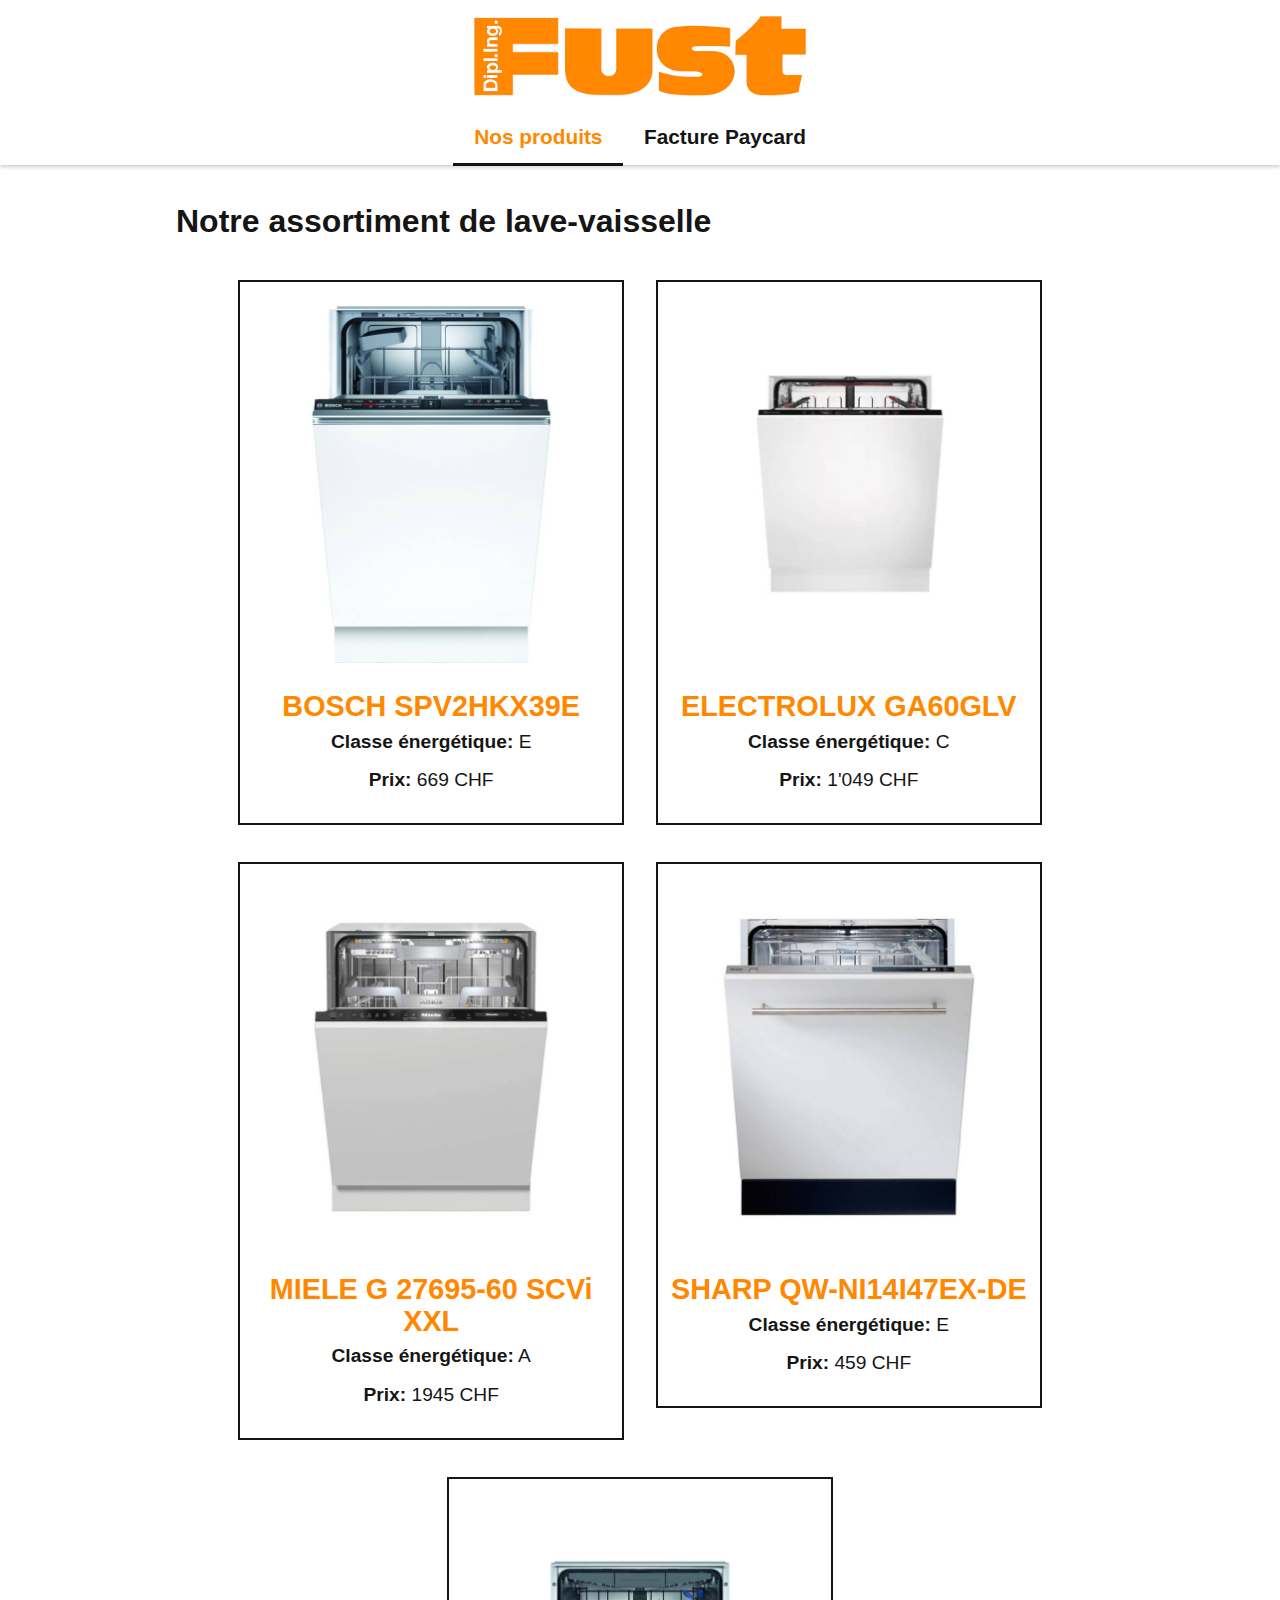
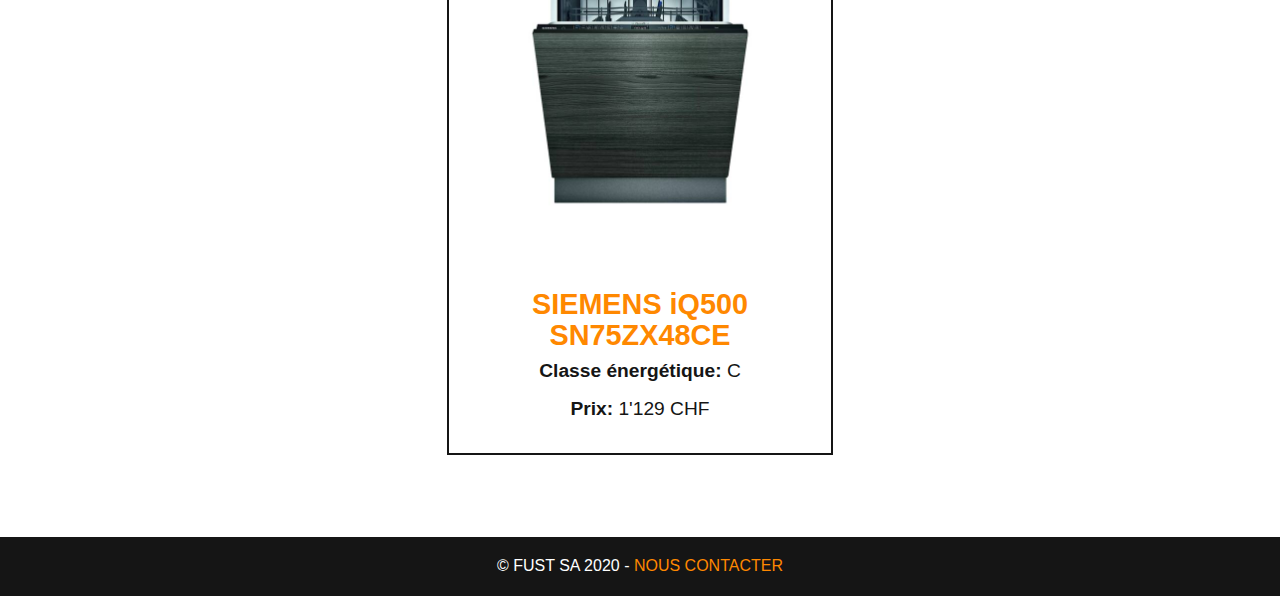
<file: index.html>
<!DOCTYPE html>
<html lang="fr"> <!-- Ne pas oublier de préciser la langue -->
<head>
    <!-- Encodage des caractères de la page -->
    <meta charset="UTF-8">
    <!-- viewport - Ajuste la taille de la page aux différents appareils : pc, mobiles, tablettes -->
    <meta name="viewport" content="width=device-width, initial-scale=1.0">
    <!-- Titre de la page. Visible dans l'onglet du navigateur -->
    <title>lave-vaisselle-Fust.ch</title>
    <!-- Auteur -->
    <meta name="author" content="Vanellope Von Schweetz">

    <!-- Styles -->
    <!-- Reset CSS redéfinit le style de toutes les balises  HTML -->
    <link rel="stylesheet" href="css/normalize.css">
    <!-- Feuille de style principale du site -->
    <link rel="stylesheet" href="css/main.css">
    <!-- Icône de base du site : FAVICON -->
    <link rel="icon" type="image/x-icon" href="favicon.ico" sizes="16x16">
</head>
<body>
<header>
    <img class="Logo-Fust" src="img/logo-fust.png" alt="Logo FUST">
    <nav>
        <ul>
            <li><a class="actif" href="index.html">Nos produits</a></li>
            <li><a href="paycard.html">Facture Paycard</a></li>
        </ul>
    </nav>
</header>
<main>
    <h1>Notre assortiment de lave-vaisselle</h1>
    <ul class="produits">
        <li>
            <figure>
                <figcaption>
                    <img src="img/bosh-spv2hkx39e.jpg"/>
                    <h2>BOSCH SPV2HKX39E</h2>
                    <div><strong>Classe énergétique:</strong> E</div>
                    <div><strong>Prix:</strong> 669 CHF</div>
                </figcaption>
            </figure>
        </li>
        <li>
            <figure>
                <figcaption>
                    <img src="img/electrolux-ga60glv.jpg"/>
                    <h2>ELECTROLUX GA60GLV</h2>
                    <div><strong>Classe énergétique:</strong> C</div>
                    <div><strong>Prix:</strong> 1'049 CHF</div>
                </figcaption>
            </figure>
        </li>
        <li>
            <figure>
                <figcaption>
                    <img src="img/miele-g-27695-60.jpg" height="720" width="720"/>
                    <h2>MIELE G 27695-60 SCVi XXL</h2>
                    <div><strong>Classe énergétique:</strong> A</div>
                    <div><strong>Prix:</strong> 1945 CHF</div>
                </figcaption>
            </figure>
        </li>
        <li>
            <figure>
                <figcaption>
                    <img src="img/sharp-qw-ni14.jpg" height="720" width="720"/>
                    <h2>SHARP QW-NI14I47EX-DE</h2>
                    <div><strong>Classe énergétique:</strong> E</div>
                    <div><strong>Prix:</strong> 459 CHF</div>
                </figcaption>
            </figure>
        </li>
        <li>
            <figure>
                <figcaption>
                    <img src="img/siemens-iq500.jpg" height="720" width="720"/>
                    <h2>SIEMENS iQ500 SN75ZX48CE</h2>
                    <div><strong>Classe énergétique:</strong> C</div>
                    <div><strong>Prix:</strong> 1'129 CHF</div>
                </figcaption>
            </figure>
        </li>
    </ul>
</main>
<footer>
    &copy FUST SA 2020 - <a href="contact@fust.ch">NOUS CONTACTER</a>
</footer>
</body>
</html>
</file>
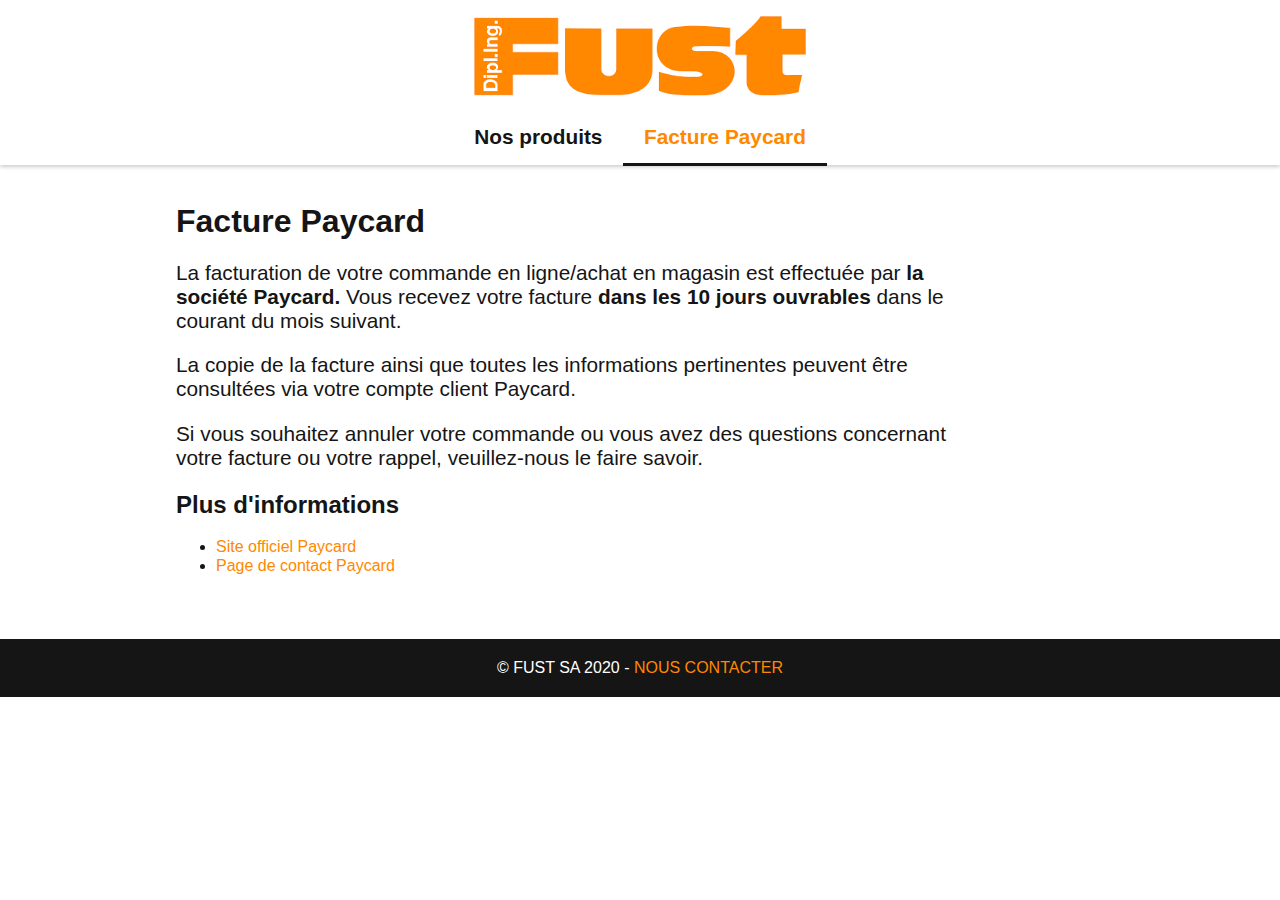
<file: paycard.html>
<!DOCTYPE html>
<html lang="fr"> <!-- Ne pas oublier de préciser la langue -->
<head>
    <!-- Encodage des caractères de la page -->
    <meta charset="UTF-8">
    <!-- viewport - Ajuste la taille de la page aux différents appareils : pc, mobiles, tablettes -->
    <meta name="viewport" content="width=device-width, initial-scale=1.0">
    <!-- Titre de la page. Visible dans l'onglet du navigateur -->
    <title>Paycard-Fust.ch</title>
    <!-- Auteur -->
    <meta name="author" content="Vanellope Von Schweetz">

    <!-- Styles -->
    <!-- Reset CSS redéfinit le style de toutes les balises HTML -->
    <link rel="stylesheet" href="css/normalize.css">
    <!-- Feuille de style principale du site -->
    <link rel="stylesheet" href="css/main.css">
    <!-- Icône de base du site : FAVICON -->
    <link rel="icon" type="image/x-icon" href="favicon.ico" sizes="16x16">
</head>
<body>
<header>
    <img class="Logo-Fust" src="img/logo-fust.png"
         alt="Logo Fust"
    >
    <nav>
        <ul>
            <li><a href="index.html">Nos produits</a></li>
            <li><a class="actif" href="paycard.html">Facture Paycard</a></li>
        </ul>
    </nav>
</header>
<main class="page-index">
    <h1>Facture Paycard</h1>
    <p>La facturation de votre commande en ligne/achat en magasin est effectuée par <strong>la société Paycard.</strong>
        Vous recevez votre facture <strong>dans les 10 jours ouvrables</strong> dans le courant du mois suivant.</p>
    <p>La copie de la facture ainsi que toutes les informations pertinentes peuvent être consultées via
        votre compte client Paycard.</p>
    <p>Si vous souhaitez annuler votre commande ou vous avez des questions concernant votre facture ou votre rappel,
        veuillez-nous le faire savoir.</p>

    <h2>Plus d'informations</h2>
    <ul>
        <li><a href="https://www.paycard.ch/fr">Site officiel Paycard</a></li>
        <li><a href="https://www.paycard.ch/fr/contact">Page de contact Paycard</a></li>
    </ul>
</main>
<footer>
    &copy FUST SA 2020 - <a href="contact@fust.ch">NOUS CONTACTER</a>
</footer>
</body>
</html>
</file>
<file: css/main.css>
@import "normalize.css";

/********** STYLE GENERAL *********/
* {
    box-sizing: border-box;
}
html,
body {
    font-family: "Segoe UI", Arial, sans-serif;
    font-weight: 400;
    font-size: 1em;
    background: #fff;
    color: #151515
}
h1, h2, h3, h4, h5, h6 {
    font-weight: 800;
}
.Logo-Fust{
    max-height: 80px;
    height: auto;
}
a {
    text-decoration: none;
    color: #ff8800;
}
a:hover {
    color: #666666;
}
/********** STYLE HEADER *********/
header {
    padding: 1rem;
    text-align: center;
    box-shadow: 0 2px 4px 0 rgba(0,0,0,.2);
}
p {
    font-size: 1.3rem;
    margin-top: 1.5px;
    max-width: 800px;
}
/********** STYLE NAVIGATION *********/

header nav ul {
    padding: 0;
    margin: 1.5rem 0 1px;
    list-style-type: none;
    display: flex;
    justify-content: center;
}

header nav a {
    font-weight: bold;
    font-size: 1.3rem;
    padding: .75em 1em;
    color: #151515;
}

header nav a.actif {
    color: #ff8800;
    border-bottom: 3px solid #151515;
}

header nav a:hover {
    border-bottom: 3px solid #151515;
    background-color: #eeeeee;
}

/********** STYLE CONTENU PRINCIPAL *********/
main {
    padding: 1rem;
    max-width: 960px;
    margin: 0 auto;
}

/********** PAGE NOS PRODUITS *********/
.produits {
    list-style-type: none;
    padding: 0;
    display: flex;
    flex-wrap: wrap;
    justify-content: center;
}
.produits li {
    padding: 2% 1rem;
    transition: all 0.2s ease-in-out;
    flex: 0 0 45%;
}
.produits li:hover {
    transform: scale(1.03);
}
.produits figure {
    text-align: center;
    margin: 0;
    padding: 1.5rem .75rem;
    border: SOLID #151515 2px;
}
.produits figure img {
    width: 100%;
    height: 100%;
}
.produits figcaption {
    font-size: 1.2rem;
    line-height: 2;
}
.produits figcaption h2 {
    text-align: center;
    margin: .5em 0 0;
    line-height: 1.1;
    color: #ff8800;
}
/********** STYLE FOOTER *********/
footer {
    background-color: #151515;
    margin-top: 2rem;
    padding: 20px 40px 20px 40px;
    color: #ffffff;
    text-transform: uppercase;
    text-align: center;
}
</file>
